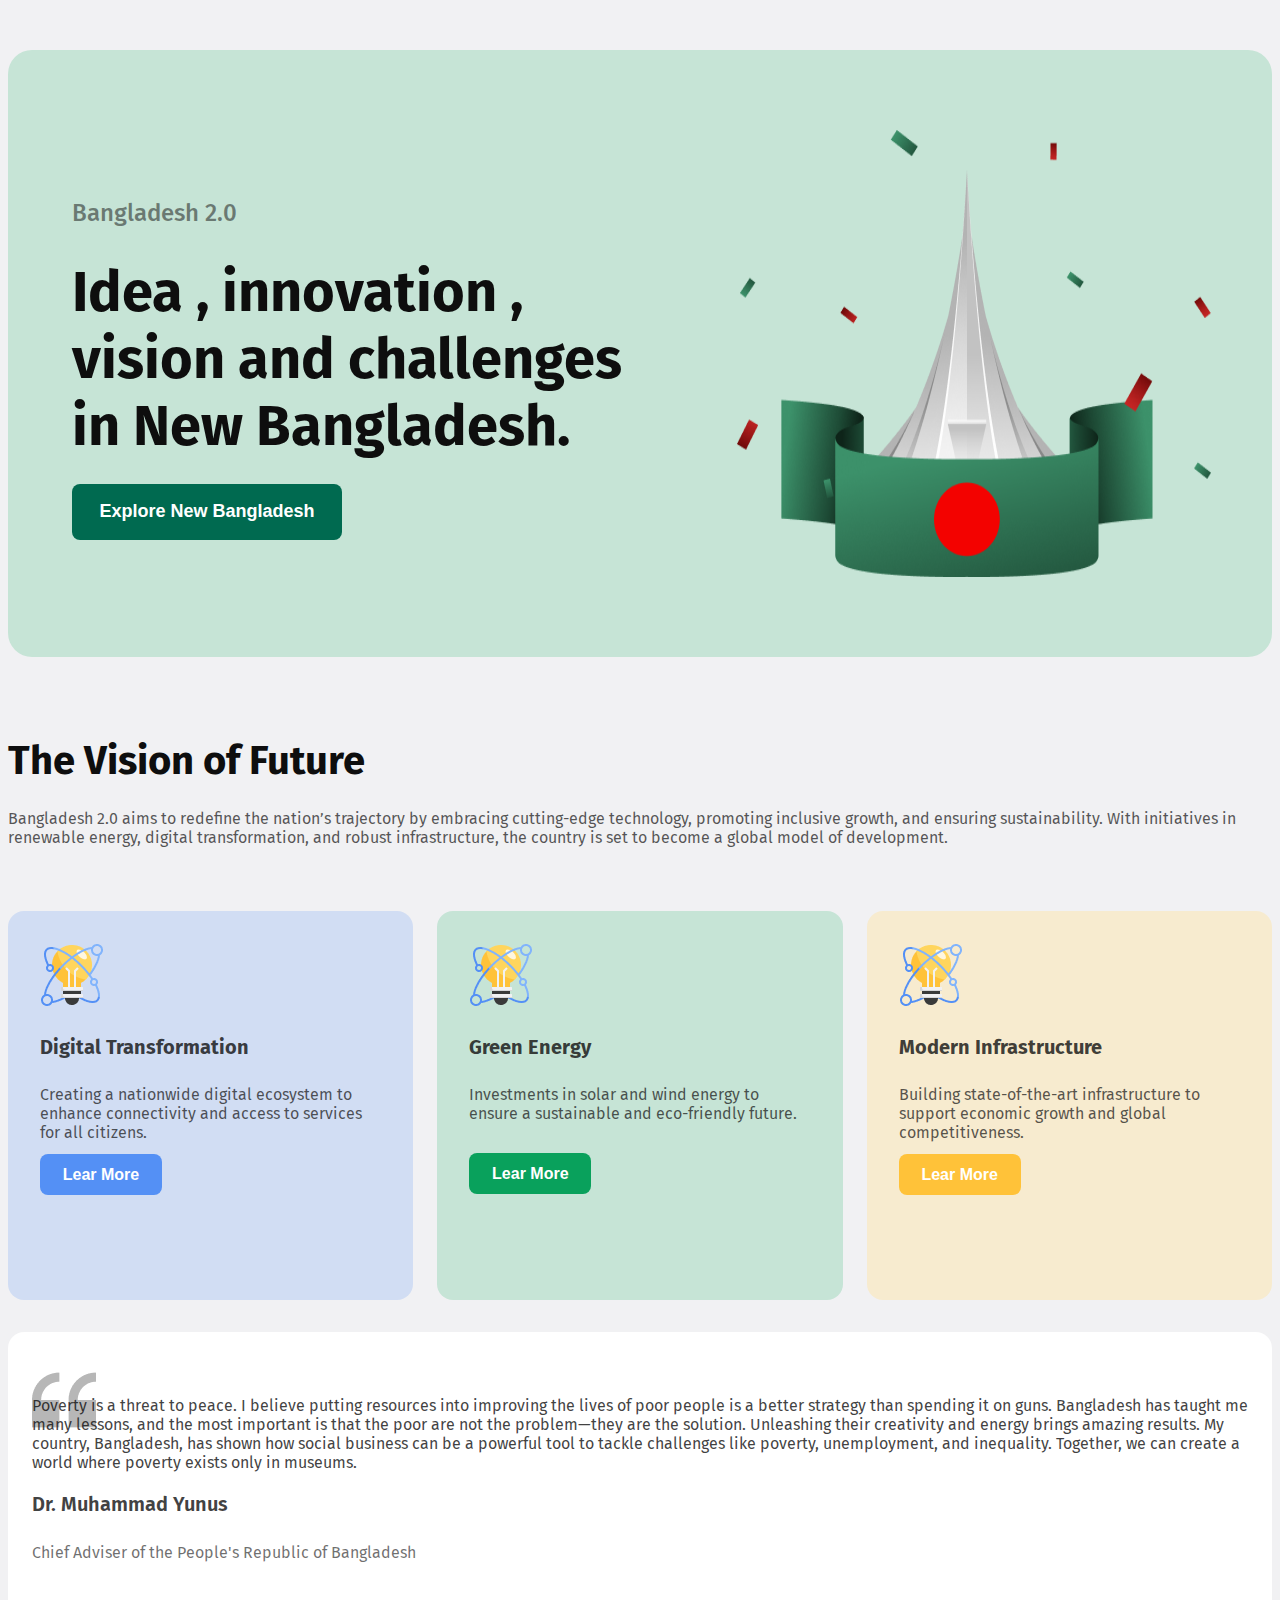
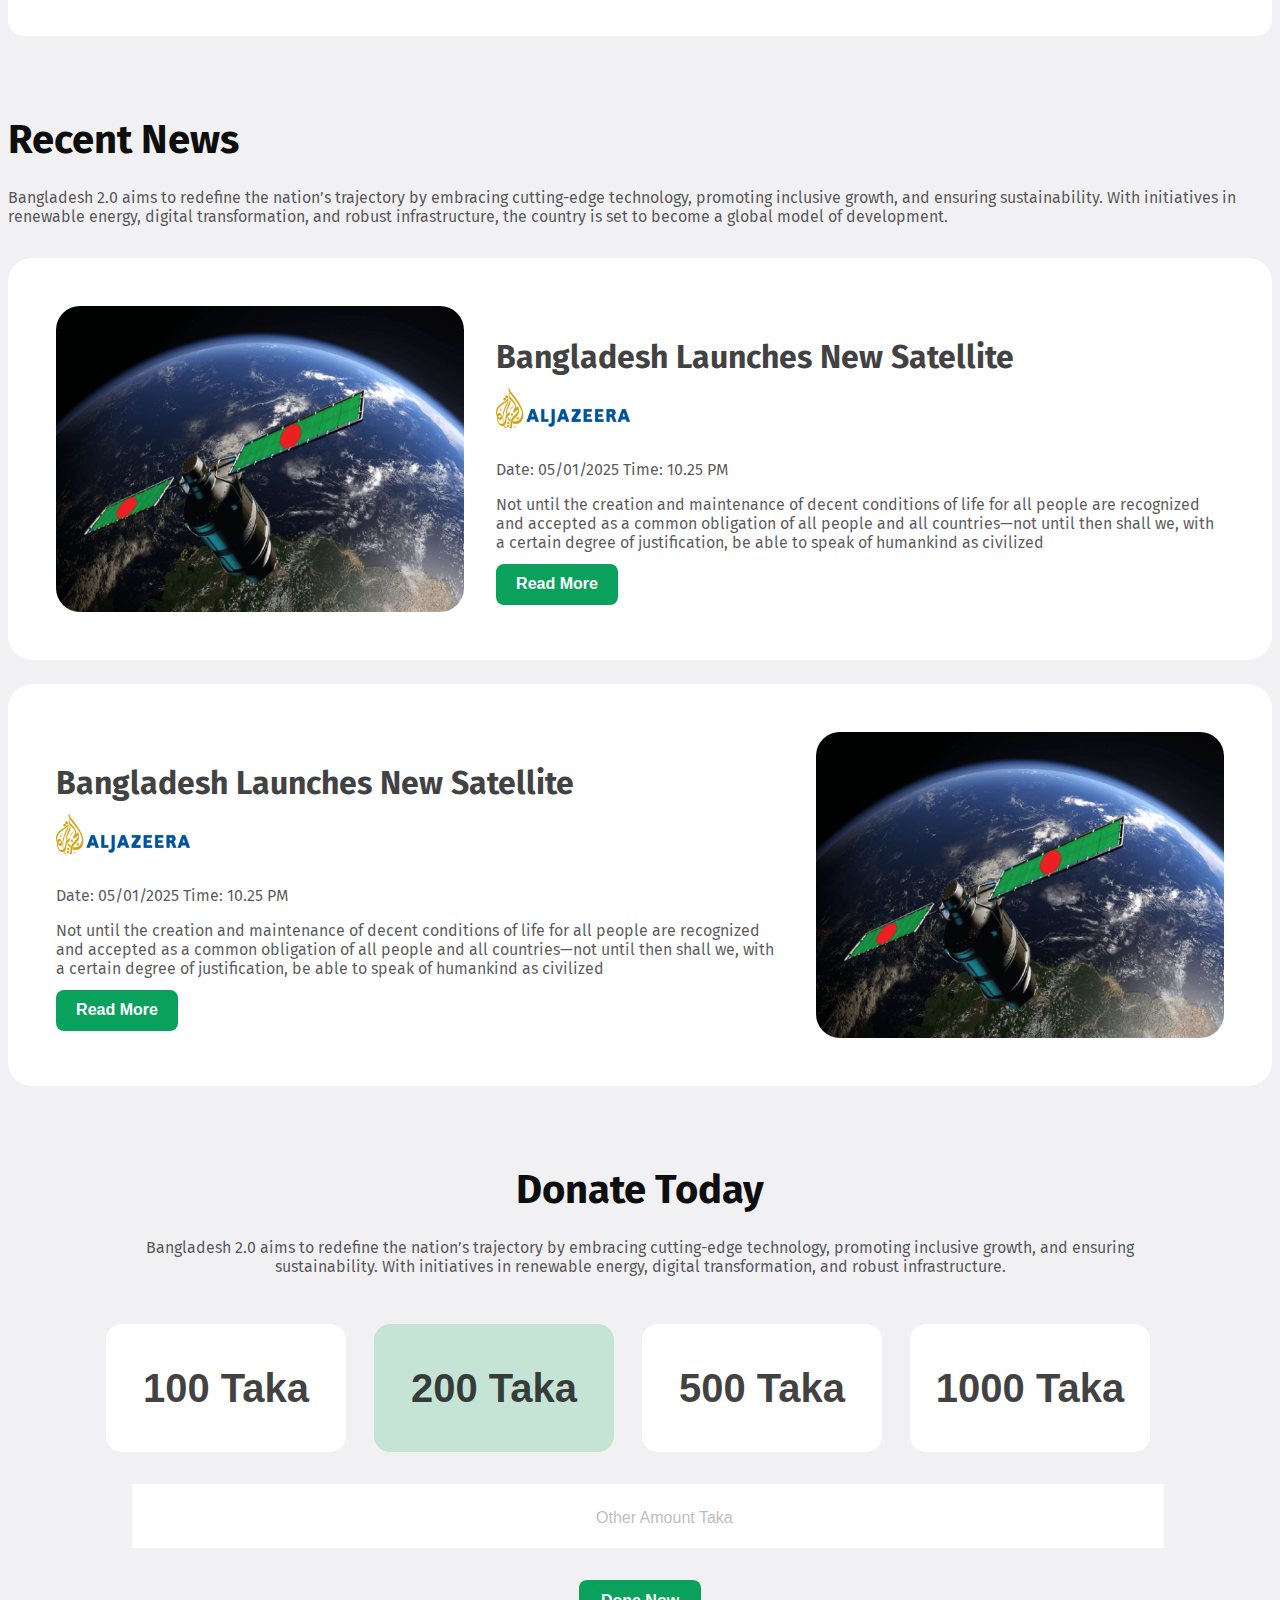
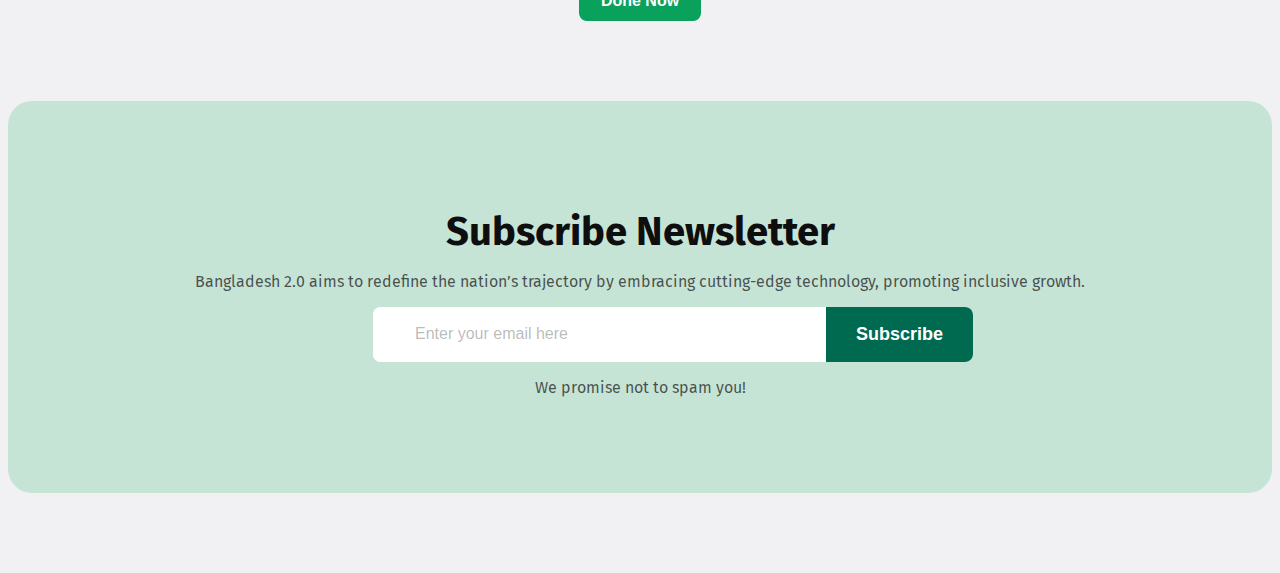
<file: index.html>
<!DOCTYPE html>
<html lang="en">
<head>
    <meta charset="UTF-8">
    <meta name="viewport" content="width=device-width, initial-scale=1.0">
    <title>MY First Assignment</title>
    <link rel="stylesheet" href="style.css">
</head>
<body>
    <header class="header">
        <div class="banner">
            <div class="banner_content">
               <h4 class="banner_subtitle">Bangladesh 2.0</h4>
               <h1 class="banner_title">Idea , innovation ,
                vision and challenges in New Bangladesh.</h1>
               <button class="btn_banner">Explore New Bangladesh</button>
            </div>
            <img src="assets/hero.png" alt="">
           </div>
    </header>
    <main>
        <section class="visions">
            <h1 class="section_title">The Vision of Future</h1>
            <p class="section_description">Bangladesh 2.0 aims to redefine the nation’s trajectory by embracing cutting-edge technology, promoting inclusive growth, and ensuring sustainability. With initiatives in renewable energy, digital transformation, and robust infrastructure, the country is set to become a global model of development.</p>
            
            <div class="vision_container">
                <div class="vision_1">
                    <img class="vision_img" src="assets/card-icon.png" alt="">
                    <h4 class="vision_title">Digital Transformation</h4>
                    <p class="vision_description">Creating a nationwide digital ecosystem to enhance connectivity and access to services for all citizens.</p>
                    <button class="btn_1">Lear More</button>
                </div>
                <div class="vision_2">
                    <img class="vision_img" src="assets/card-icon.png" alt="">
                    <h4 class="vision_title">Green Energy</h4>
                    <p class="vision_description">Investments in solar and wind energy to ensure a sustainable and eco-friendly future.</p>
                    <button class="btn_2">Lear More</button>
                </div>
                <div class="vision_3">
                    <img class="vision_img" src="assets/card-icon.png" alt="">
                    <h4 class="vision_title">Modern Infrastructure</h4>
                    <p class="vision_description">Building state-of-the-art infrastructure to support economic growth and global competitiveness.</p>
                    <button class="btn_3">Lear More</button>
                </div>
                
            </div>
            <div class="quote">
                <p>Poverty is a threat to peace. I believe putting resources into improving the lives of poor people is a better strategy than spending it on guns. Bangladesh has taught me many lessons, and the most important is that the poor are not the problem—they are the solution. Unleashing their creativity and energy brings amazing results. My country, Bangladesh, has shown how social business can be a powerful tool to tackle challenges like poverty, unemployment, and inequality. Together, we can create a world where poverty exists only in museums.</p>
                <h3>Dr. Muhammad Yunus</h3>
                <h5>Chief Adviser of the People's Republic of Bangladesh</h5>
            </div>
        </section>

        <!-- Recent news -->
        <section class="recent_news">
            <div class="headline">
                <h1>Recent News</h1>
                <p>Bangladesh 2.0 aims to redefine the nation’s trajectory by embracing cutting-edge technology, promoting inclusive growth, and ensuring sustainability. With initiatives in renewable energy, digital transformation, and robust infrastructure, the country is set to become a global model of development.</p>
            </div>
            <div class="recent_news_container">

                <div class="recent_news_1">
                    <img class="vision_img" src="assets/satelite.png" alt="">
                    <div class="content">
                    <h2 class="vision_title">Bangladesh Launches New Satellite</h2>
                    <img class="icon" src="assets/al-jazeera.png" alt="">
                    <p class="date">Date: 05/01/2025  Time: 10.25 PM</p>
                    <p class="vision_description">Not until the creation and maintenance of decent conditions of life for all people are recognized and accepted as a common obligation of all people and all countries—not until then shall we,
                    with a certain degree of justification, be able to speak of humankind as civilized</p>
                    <button class="btn_2">Read More</button>
                    </div>
                </div>

                <div class="recent_news_1">
                    <div class="content">
                    <h2 class="vision_title">Bangladesh Launches New Satellite</h2>
                    <img class="icon" src="assets/al-jazeera.png" alt="">
                    <p class="date" >Date: 05/01/2025  Time: 10.25 PM</p>
                    <p class="vision_description">Not until the creation and maintenance of decent conditions of life for all people are recognized and accepted as a common obligation of all people and all countries—not until then shall we,
                    with a certain degree of justification, be able to speak of humankind as civilized</p>
                    <button class="btn_2">Read More</button>
                </div>
                    <img class="vision_img" src="assets/satelite.png" alt="">
                
            </div>
        </section>
        <!-- donate -->
        <section class="donate_column">
            <div class="donate_content">
                <h1 class="donate_title">Donate Today</h1>
                <p class="donate_description">Bangladesh 2.0 aims to redefine the nation’s trajectory by embracing cutting-edge technology, promoting inclusive growth, and ensuring sustainability. With initiatives in renewable energy, digital transformation, and robust infrastructure.</p>
            <div>
            <div class="donate_option">
                <button class="btn_amount">100 Taka</button>
                <button class="btn_amount btn2">200 Taka</button>
                <button class="btn_amount">500 Taka</button>
                <button class="btn_amount">1000 Taka</button>
            </div>  
            <div>
                <form action="">
                    <input type="text" name="" id="" placeholder="Other Amount Taka">
                </form>
            </div>
              <button class="btn_2">Done Now</button>
        </section>
         <!-- Subscription section -->
        <section>
            <div class="subscription_column">

                <div class="subscription_content">
                    <h1 class="subscription_title">Subscribe Newsletter</h1>
                    <p class="subscription_description">Bangladesh 2.0 aims to redefine the nation’s trajectory by embracing cutting-edge technology, promoting inclusive growth.</p>
                </div>

                <div class="button">
                    <form action="">
                        <input type="email" name="" id="" placeholder="Enter your email here">
                        <input type="submit" value="Subscribe">
                    </form>
                </div>

                <p>We promise not to spam you!</p>

            </div>
        </section>  
    </main>
    <footer>
        
    </footer>
</body>
</html>
</file>
<file: style.css>
@import url('https://fonts.googleapis.com/css2?family=Fira+Sans:ital,wght@0,100;0,200;0,300;0,400;0,500;0,600;0,700;0,800;0,900;1,100;1,200;1,300;1,400;1,500;1,600;1,700;1,800;1,900&display=swap');

body{
    font-family: "Fira Sans", serif;
    background-color: #F1F1F3;
}
.btn_banner{
    
    background-color: #006A50;
    color: #FFFFFF;
    width: 270px;
    height: 56px;
    border-radius:8px ;
    border: none;
    font-size: 18px;
    font-weight: 600;
   
}
/* header section style */
.header{
    background-color: #C6E4D6;
    max-width: 1280px;
    border-radius: 24px;
    margin: 50px auto;
}
.banner{
    display: flex;
    justify-content: space-between;
    

}
.banner_content{
   max-width: 622px;
    margin: 117px 60px 117px  64px;
}

.banner img{
    margin: 80px 60px 80px 0px;
}
.banner_subtitle{
    font-weight:500 ;
    font-size: 24px;
    color:rgba(14, 14, 14, 0.5);
    
}
.banner_title{
    font-weight: 700;
    font-size: 56px;
    color: #0E0E0E;
    margin-top: 16px;
    margin-bottom: 24px;
    
}

/* main section styles */
.btn_1{
    width: 122px;
    height: 41px;
    background-color: #5490F5;
    border: none;
    border-radius: 8px;
    font-weight: 600;
    font-size: 16px;
    color: #FFFFFF;
    cursor: pointer;
}
.btn_2{
    width: 122px;
    height: 41px;
    background-color: #09A15C;
    border: none;
    border-radius: 8px;
    font-weight: 600;
    font-size: 16px;
    color: #FFFFFF;
    cursor: pointer;
    
}
.btn_3{
    width: 122px;
    height: 41px;
    background-color: #FFC239;
    border: none;
    border-radius: 8px;
    font-weight: 600;
    font-size: 16px;
    color: #FFFFFF;
    cursor: pointer;
    
}
main{
    max-width: 1280px;
    margin: 0 auto;
}
margin section{
    margin-top: 180px;
}
.vision_container{
    display: flex;
    gap: 24px;
}
.section_title{
    font-weight: 700;
    font-size: 40px;
    color: #0E0E0E;
    margin-top: 80px;
    margin-bottom: 24px;
}
.section_description{
    font-weight: 400;
    font-size: 16px;
    color: rgba(14, 14, 14, 0.7);
    margin-bottom: 32px;

}
.vision_1{
    width: 410px;
    height: 325px;
    margin: 32px 0px;
    padding: 32px;
    background-color: rgba(84, 144, 245, 0.2);
    border-radius: 16px;
}
.vision_2{
    width: 410px;
    height: 325px;
    margin: 32px 0px;
    padding: 32px;
    background-color: #C6E4D6;
    border-radius: 16px;
    
}
.vision_3{
    width: 410px;
    height: 325px;
    margin: 32px 0px;
    padding: 32px;
    background-color: #F7EBCF;
    border-radius: 16px;
}
.vision_title{
    margin-top: 24px;
    font-weight: 700;
    font-size: 20px;
    color: rgba(14, 14, 14, 0.8);
}
 .vision_1.vision_description{
    margin-bottom: 24px;
    font-weight: 400;
    font-size: 16px;
    color: rgba(14, 14, 14, 0.7);
} 
.vision_2 .vision_description {
    margin-bottom: 30px;
    font-weight: 400;
    font-size: 16px;
    color: rgba(14, 14, 14, 0.7);
}

/* quote styles */
.quote{
    background-image: url(assets/quote-bg.png) ;
    background-repeat: no-repeat;
    background-position-x: 24px;
    background-position-y: 36px;
    background-color: #FFFFFF;
    border-radius: 16px;
    padding: 48px 24px;
    
}
.quote p{
    font-weight: 400;
    font-size: 16px;
    color: rgba(14, 14, 14, 0.8);
   
}
.quote h3{
    font-weight: 600;
    font-size: 20px;
    color: rgba(14, 14, 14, 0.8);
    margin-bottom: 4px;
}
.quote h5{
    font-weight: 400;
    font-size: 16px;
    color: rgba(14, 14, 14, 0.6);
}

/* recent news section styles */
.headline h1{
font-weight: 700;
font-size: 40px;
color: #0E0E0E;
margin-bottom: 24px;
}
.headline p{
    font-weight: 400;
    font-size: 16px;
    color: rgba(14, 14, 14, 0.7);
}
.recent_news_1{
    display: flex;
    gap: 32px;
    background-color: #FFFFFF;
    max-width: 1280px;
    padding: 48px;
    margin-bottom:24px;
    align-items: center;
    border-radius: 24px;
}

.headline{
    margin-top: 80px;
    margin-bottom: 32px;
}
.recent_news_1 .vision_img{
    width: 408px;
    height: 306px;
    border-radius: 24px;

}
.content .vision_title{
    font-weight: 700px;
    font-size: 32px;
    color: rgba(14, 14, 14, 0.8);
    margin-bottom: 12px;
}
.content .icon{
    width: 134px;
    height: 40px;
    margin-bottom: 12px;
}
.content .date, .vision_description{
    font-weight: 400;
    font-size: 16;
    margin-bottom: 12px;
    color: rgba(14, 14, 14, 0.7);
}


/* donate section styles */

.donate_column{
    max-width: 1280px;
    text-align: center;
    margin-top: 80px;
    margin-bottom: 80px;
}
.donate_title{
font-weight: 700;
font-size: 40px;
color: #0E0E0E;
margin-bottom: 24px;
}
.donate_description{
    font-weight: 400;
    font-size: 16px;
    color: rgba(14, 14, 14, 0.7);
    padding: 0 88px;
}
.btn_amount{
    width: 240px;
    height: 128px;
    border-radius: 16px;
    background-color: #FFFFFF;
    border: none;
    color: rgba(14, 14, 14, 0.8);
    font-weight: 700;
    font-size: 40px;
    margin-right: 24px;
    margin-top: 32px;
    margin-bottom: 32px;
    cursor: pointer;
}
.btn2{
    background-color: #C6E4D6;
}
.btn_amount:hover,
.btn_1:hover,
.btn_2:hover,
 .btn_3:hover,
 .btn2:hover,
 .btn_banner:hover,
 input[type="submit"]:hover
 {
    background-color: tomato;
    color: aqua;
}
.donate_column form{
    width: 1032px;
    height: 64px;
    background-color: #FFFFFF;
    /* padding: 20px 40px; */
    margin: 0px 124px 32px ;
}
input[type="text"] {
    border: none;
    color: rgba(14, 14, 14, 0.3);
    font-weight: 400;
    font-size: 20px;
    margin: 20px 422px;
    
}
/* Subscription section style */
.subscription_column{
    max-width: 1280px;
    text-align: center;
    margin-bottom: 80px;
    background-color: #C6E4D6;
    border-radius: 24px;
    padding: 80px 100px;
}
.subscription_title{
    font-weight: 700;
    font-size: 40px;
    color: #0E0E0E;
    margin-bottom: 16px;
}
.subscription_description{
    font-weight: 400;
    font-size: 16px;
    color: rgba(14, 14, 14, 0.7);
    padding: 0px 329x;
}
.subscription_column p{
    font-weight: 400;
    font-size: 16px;
    color: rgba(14, 14, 14, 0.7);
}

.button{
    padding: 0 265px;
}
.subscription_column form{
    background-color: #FFFFFF;
    width: 600px;
    height: 55px;
    display: flex;
    border-radius: 8px;
}
form input[type="email"] {
    flex: 1;
    border: none;
    outline: none;
    border-radius: 8px;

}
form input::placeholder{
font-weight: 400;
font-size: 16px;
color: rgba(14, 14, 14, 0.3);
padding: 18px 40px;
}
form input[type="submit"] {
    background-color: #006A50;
    border: none;
    outline: none;
    color: #FFFFFF;
    font-weight: 600;
    font-size: 18px;
    padding: 10px 30px;
    border-radius: 0 8px 8px 0;
}
</file>
